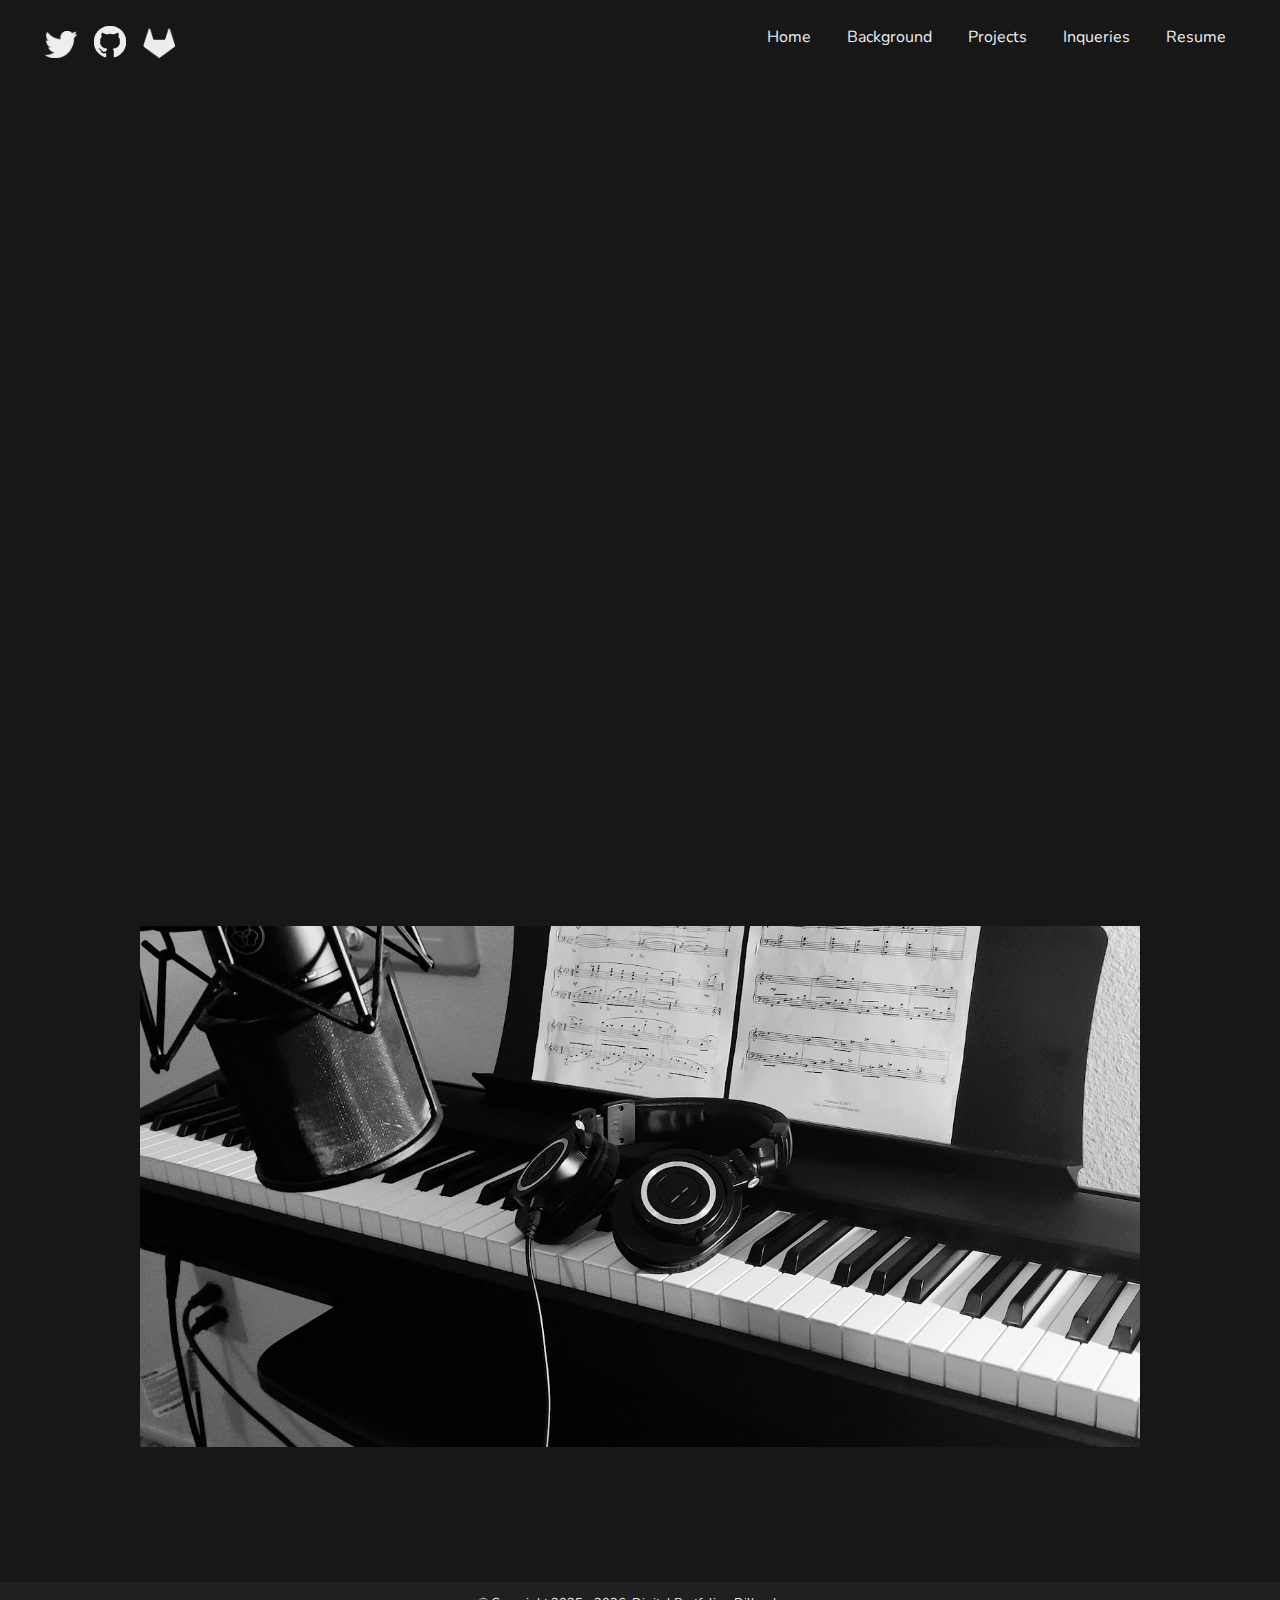
<file: index.html>
<!DOCTYPE html>
<html lang = "en">
    <style>
        *, *:before, *:after{
        box-sizing: border-box;
    }
    *{
        margin: 0;
        padding: 0;
    }

    p{
        opacity: 0;
    }

    @keyframes fadeIn
    {
        from
        {
            opacity: 0;
        }
        to
        {
            opacity: 1;
        }
    }

    .FadeShort
    {
        animation:  fadeIn 2s forwards;
    }
    .FadeMedium
    {
        animation:  fadeIn 2s forwards;
        animation-delay: 1s;
    }
    .FadeLong
    {
        animation:  fadeIn 2s forwards;
        animation-delay: 2s;
    }

    .ImageLayout{
        
        padding-left: 2%;
        padding-left: 3%;
        height: 0px;
    }

    .AboutMe{
        margin: 2em;
        padding-left: 10em;
        padding-right: 10em;
        color: #EDEDED;
    }
    </style>
    <head>
        <link rel="preconnect" href="https://fonts.gstatic.com" crossorigin>
        <link href="https://fonts.googleapis.com/css2?family=Nunito:wght@200&display=swap" rel="stylesheet">
        <link rel="stylesheet" href="style.css">
        <title>Digital Portfolio - Dillon Jones</title>
    </head>
    <body>
        <div class="FullPage">
            <div class="Menu"> 
                <div class="TextLayout right">
                    <a href="index.html" class="TextLink">Home</a>
                    <a href="Background.html"class="TextLink">Background</a>
                    <a href="Projects.html"class="TextLink">Projects</a>
                    <a href="Inquiries.html"class="TextLink">Inqueries</a>
                    <a href="resume.pdf"class="TextLink">Resume</a>
                </div>
            </div>
            <div class="ImageLayout left"> 
                <a href="https://twitter.com/QuasariumTWR"><img class="ImageLink" href="https://github.com/QuasariumGH" src="TWR.png" width=45em height="auto"  alt="Github Account"></a>
                <a href="https://github.com/QuasariumGH"><img class="ImageLink" href="https://github.com/QuasariumGH" src="GH.png" width="45em" height="auto"  alt="Github Account"></a>
                <a href="https://gitlab.com/QuasariumGL"><img class="ImageLink" href="https://github.com/QuasariumGH" src="GL.png" width="45em" height="auto"  alt="Github Account"></a>
            </div>
            <div class="HeaderSection">
                <div>
                    <p class="HeaderMedium FadeShort">Hi, My Name is</p>
                    <p class="HeaderLarge FadeMedium">Dillon Jones.</p>
                    <p class="HeaderSmall FadeLong">I'm a freelance musician and developer, studying audio technology at Columbus State University.</p>
                </div>
            </div>
        </div>
        <div class = "center FadeShort">
            <image src="Piano.jpg" alt="My Home Studio" width="1000sem" height="auto"></image>
            <p class="HeaderSmall AboutMe FadeShort">"My passions have always inspired me to do my best, I wish to give others that opportunity through what I do."</p>
        </div>
        <p class="Footer">© Copyright 2025 - 2026, Digital Portfolio - Dillon Jones</p>
    </body>
</html>
</file>
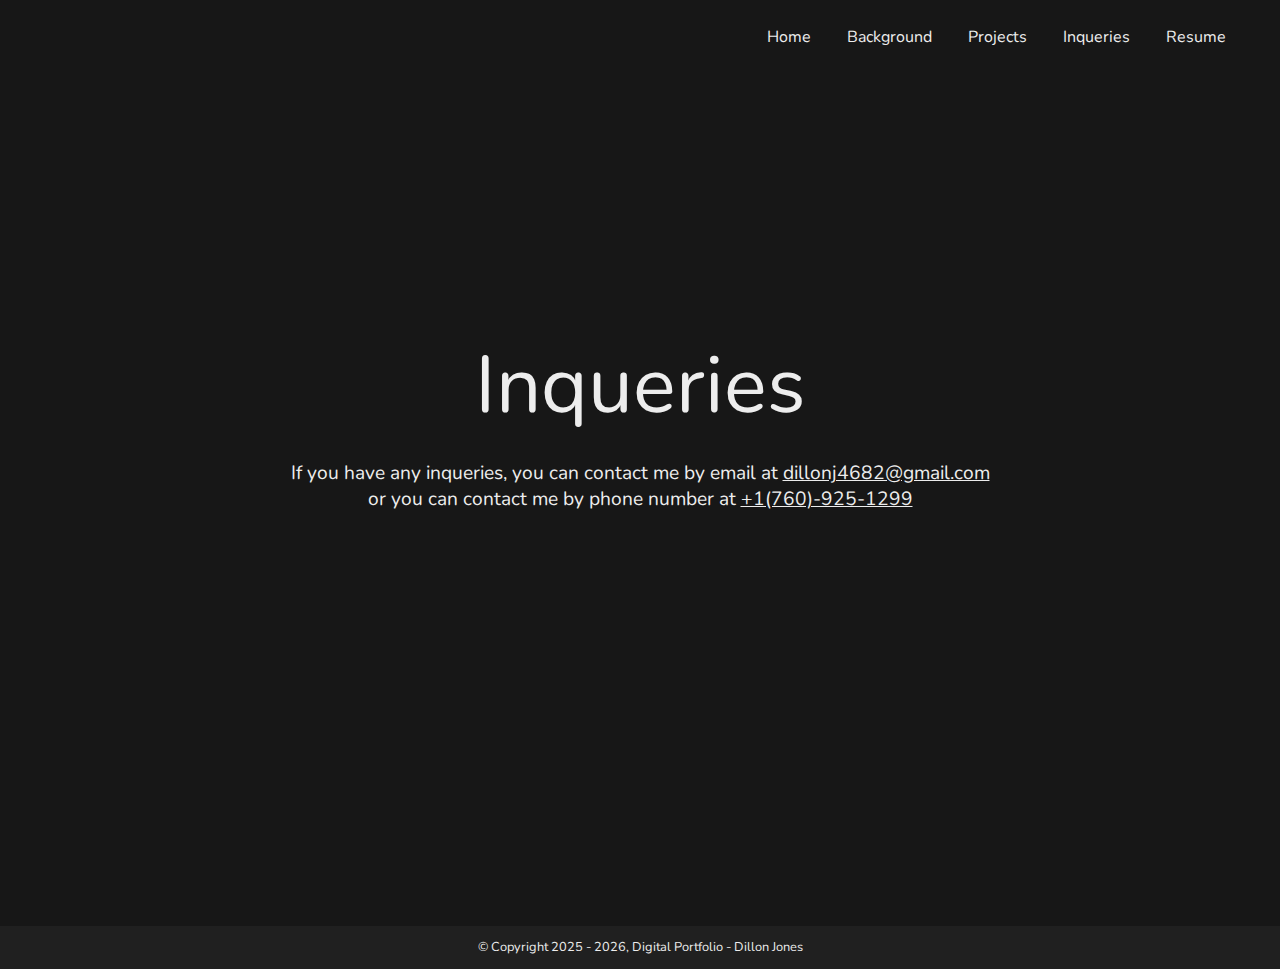
<file: Inquiries.html>
<!DOCTYPE html>
<html lang = "en">
    <head>
        <link rel="preconnect" href="https://fonts.gstatic.com" crossorigin>
        <link href="https://fonts.googleapis.com/css2?family=Nunito:wght@200&display=swap" rel="stylesheet">
        <link rel="stylesheet" href="style.css">
    </head>
    <body>
        <div class="FullPage">
            <div class="Menu"> 
                <div class="TextLayout right">
                    <a href="index.html" class="TextLink">Home</a>
                    <a href="Background.html"class="TextLink">Background</a>
                    <a href="Projects.html"class="TextLink">Projects</a>
                    <a href="Inquiries.html"class="TextLink">Inqueries</a>
                    <a href="resume.pdf"class="TextLink">Resume</a>
                </div>
            </div>
            <div class="HeaderSection">
                <p class="HeaderLarge">Inqueries</p>
                <div class="margined"></div>
                <p class="HeaderSmall">If you have any inqueries, you can contact me by email at  <a href= "mailto:dillonj4682@gmail.com">dillonj4682@gmail.com</a> </p>
                <p class="HeaderSmall">or you can contact me by phone number at <a href="tel:17609251299"> +1(760)-925-1299</a> </p>
            </div>
        </div>
        <p class="Footer">© Copyright 2025 - 2026, Digital Portfolio - Dillon Jones</p>
    </body>
</html>
</file>
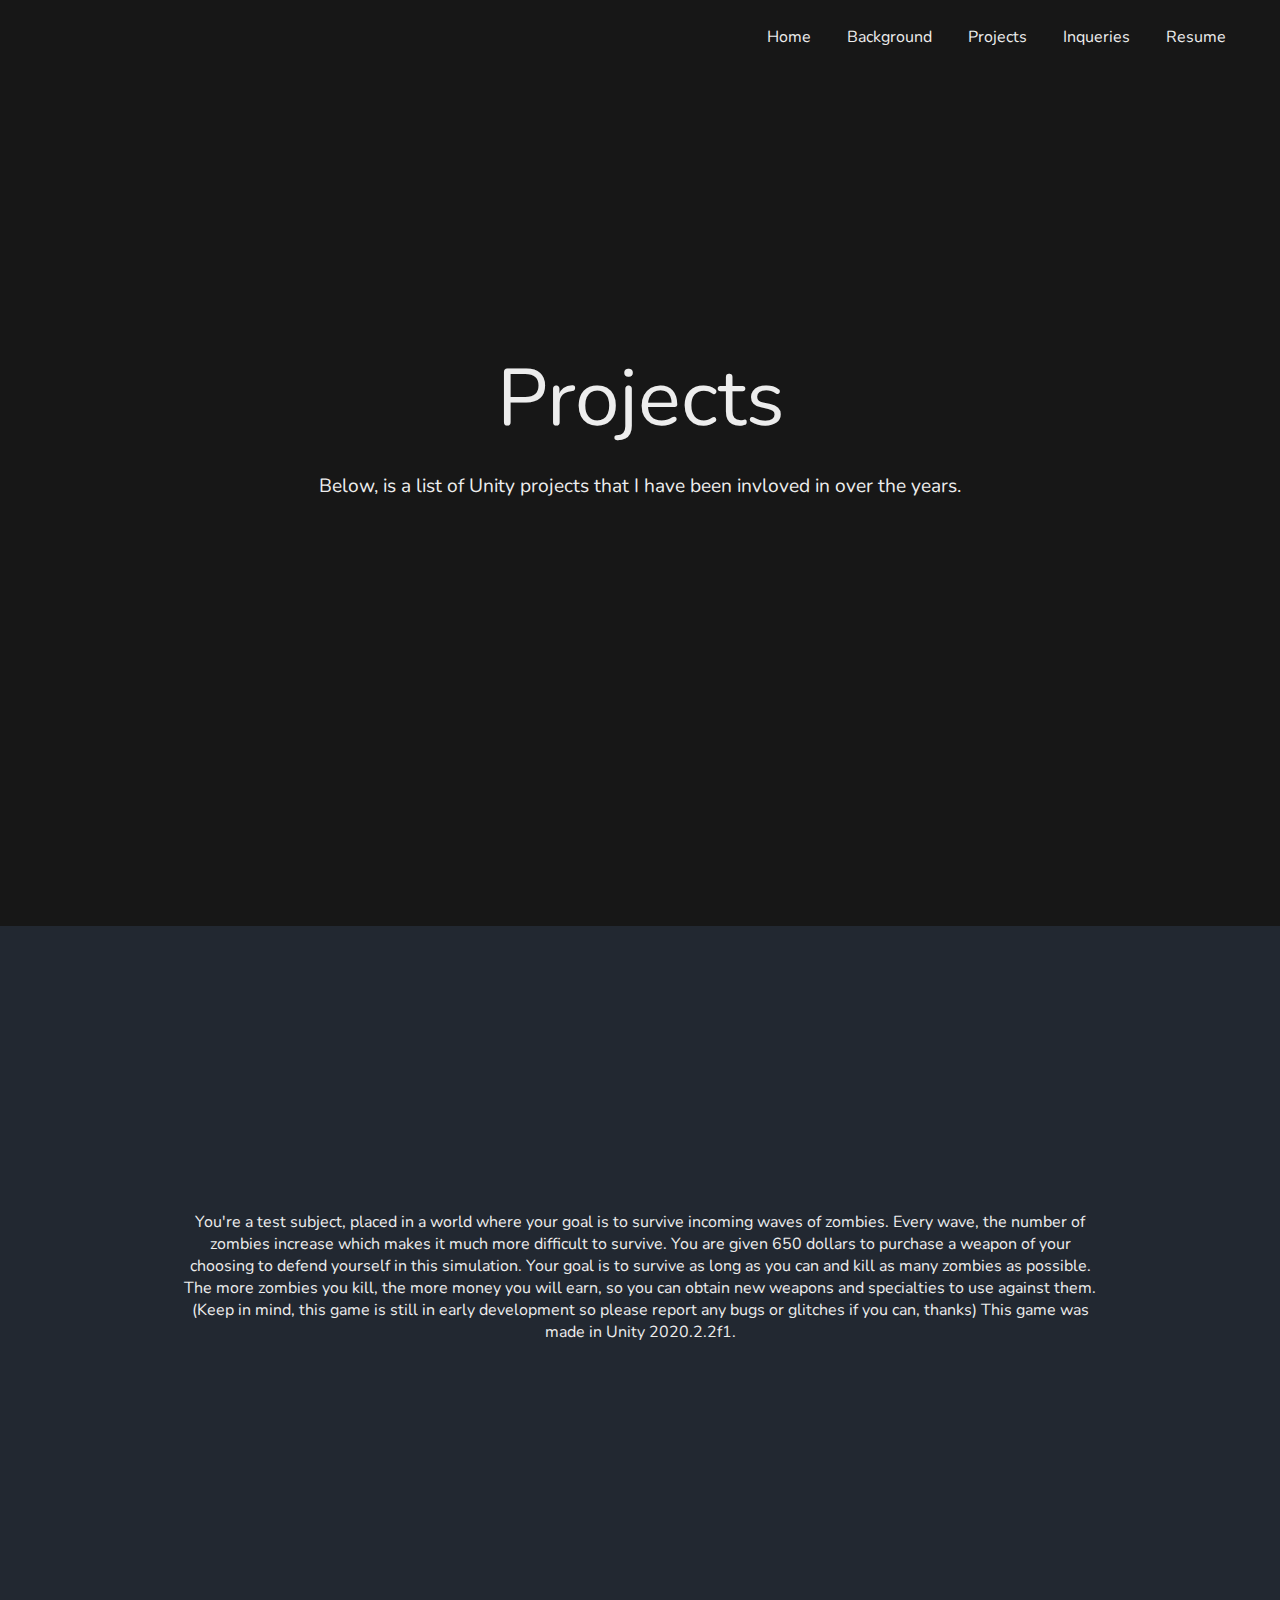
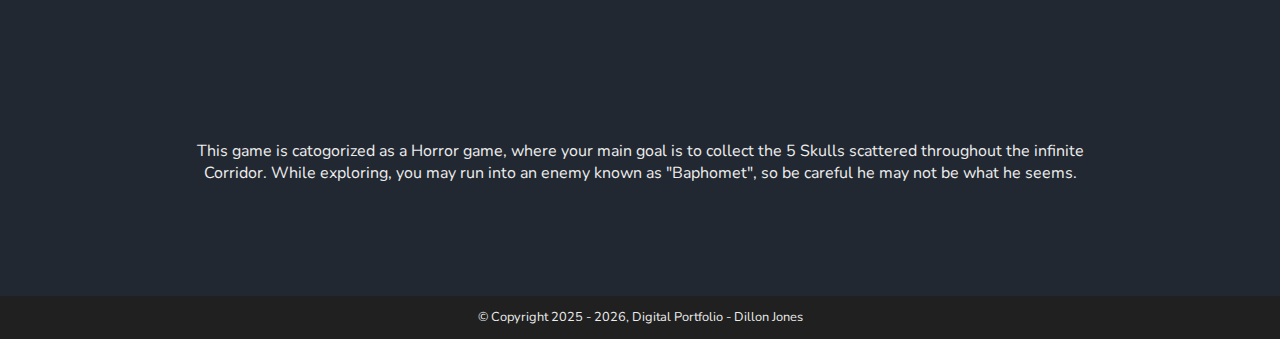
<file: Projects.html>
<!DOCTYPE html>
<html lang = "en">
    <style>
        *, *:before, *:after{
        box-sizing: border-box;
    }
    .Description{
        padding:  2em;
        color: #EDEDED;
    }
    .Embed{
        padding:  5em;
        max-width: 1140px;
        margin: 0  auto;
    }
    </style>
    <head>
        <link rel="preconnect" href="https://fonts.gstatic.com" crossorigin>
        <link href="https://fonts.googleapis.com/css2?family=Nunito:wght@200&display=swap" rel="stylesheet">
        <link rel="stylesheet" href="style.css">
    </head>
    <body>
        <div class="FullPage">
            <div class="Menu"> 
                <div class="TextLayout right">
                    <a href="index.html" class="TextLink">Home</a>
                    <a href="Background.html"class="TextLink">Background</a>
                    <a href="Projects.html"class="TextLink">Projects</a>
                    <a href="Inquiries.html"class="TextLink">Inqueries</a>
                    <a href="resume.pdf"class="TextLink">Resume</a>
                </div>
            </div>
            <div class="HeaderSection">
                <p class="HeaderLarge">Projects</p>
                <div class="margined"></div>
                <p class="HeaderSmall">Below, is a list of Unity projects that I have been invloved in over the years. </p>
            </div>
        </div>
        <div class="BackgroundBox center">
            <div class="Embed">
                <iframe frameborder="0" src="https://itch.io/embed/904512?bg_color=2b2b2b&amp;fg_color=EDEDED&amp;link_color=DA0037&amp;border_color=000000" width="552" height="167"><a href="https://progradesoftware.itch.io/sector-0">Sector 0 (Early Access) by Prograde Software</a></iframe>
                <p class ="Description">You're a test subject, placed in a world where your goal is to survive incoming waves of zombies. Every wave, the number of zombies increase which makes it much more difficult to survive. You are given 650 dollars to purchase a weapon of your choosing to defend yourself in this simulation. Your goal is to survive as long as you can and kill as many zombies as possible. The more zombies you kill, the more money you will earn, so you can obtain new weapons and specialties to use against them. (Keep in mind, this game is still in early development so please report any bugs or glitches if you can, thanks) This game was made in Unity 2020.2.2f1.</p>
            </div>
            <div class="Embed">
                <iframe frameborder="0" src="https://itch.io/embed/1016620?bg_color=2b2b2b&amp;fg_color=EDEDED&amp;link_color=DA0037&amp;border_color=000000" width="552" height="167"><a href="https://progradesoftware.itch.io/rodirroc">Rodirroc (Ludum Dare 48 Edition) by Prograde Software</a></iframe>
                <p class ="Description">This game is catogorized as a Horror game, where your main goal is to collect the 5 Skulls scattered throughout the infinite Corridor. While exploring, you may run into an enemy known as "Baphomet", so be careful he may not be what he seems.</p>
            </div>
        </div>
        <p class="Footer">© Copyright 2025 - 2026, Digital Portfolio - Dillon Jones</p>
    </body>
</html>
</file>
<file: style.css>
*, *:before, *:after{
    box-sizing: border-box;
}
*{
    margin: 0;
    padding: 0;
}

body {
    background-color:#171717;
    font-family: Nunito;
}

.FullPage{
    height: 100vh;
}
.right{
    text-align: right;
}
.left{
    text-align: left;
}
.center{
    text-align: center;
}
.HeaderSmall{
    font-size: 1.2em;
    color:#EDEDED;
}
 .HeaderMedium{
    font-size: 3.0em;
    color:#EDEDED;
}
.HeaderLarge{
    font-size: 5em;
    color:#EDEDED;
}
.Footer{
 background-color: #202020;
 color: #EDEDED;
 padding:  1em;
 text-align: center;
 font-size: 0.8em;
 opacity: 1
}

.Menu{
    margin-top: 2%;
}
.TextLayout{
    margin-top: 2%;
    margin-right: 3%;
    height: 0px;
}

.ImageLink{
    padding-left: 0.5%;
    padding-right: 0.5%;
    display: inline-block;
    color: #EDEDED;
}
.TextLink{
    font-size: 1em;
    color: #EDEDED;
    padding-left: 1em;
    padding-right: 1em;
    display: inline-block;
    text-decoration: none;
}

.HeaderSection{
    display: flex;
    align-items: center;
    justify-content: center;
    flex-direction: column;
    height: 88vh;
}
.BackgroundBox{
    top:100%;
    color:#171717;
    width: 100%;
    height: 100%;
    background-color: #222831;
}

.margined{
 margin-top: 20px;
}

a:link{
    color:#EDEDED;
}
a:hover{
    color: #DA0037;
}
@keyframes fadeIn
{
    from
    {
        opacity: 0;
    }
    to
    {
        opacity: 1;
    }
}
</file>
